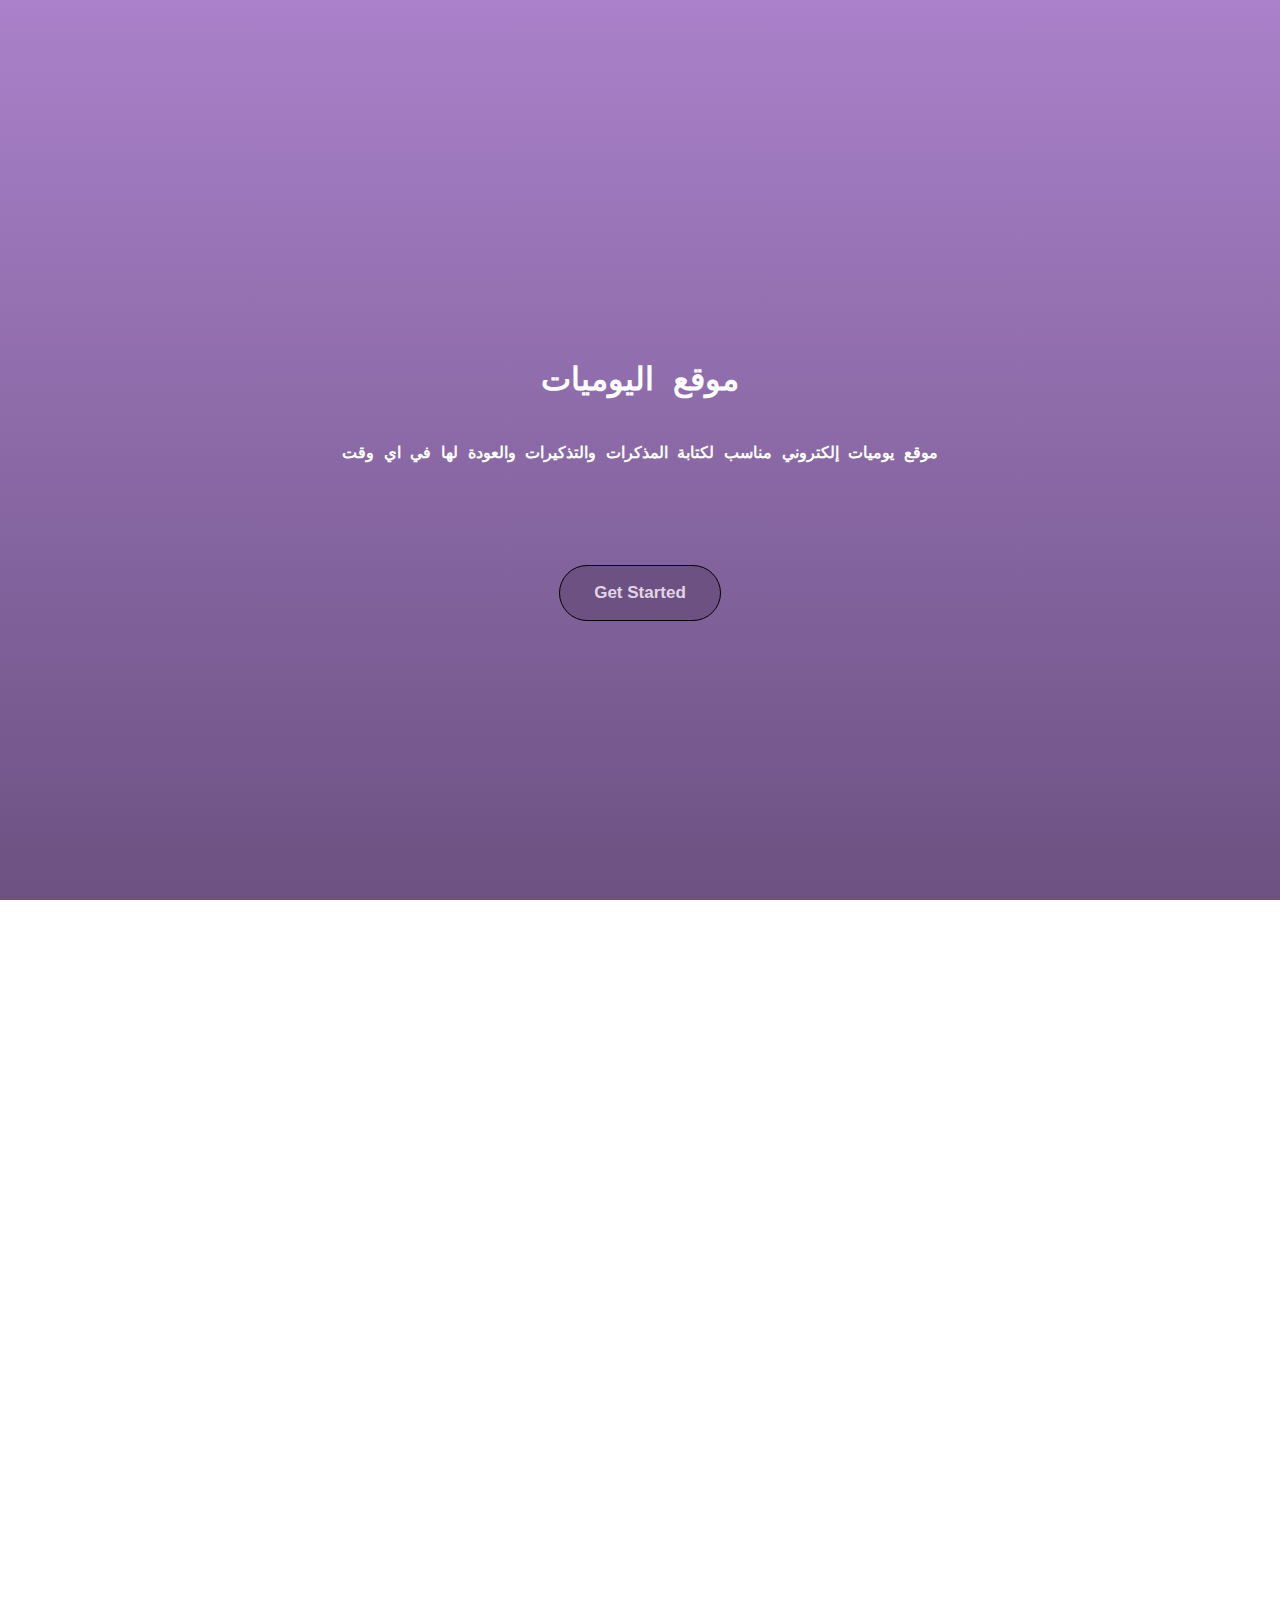
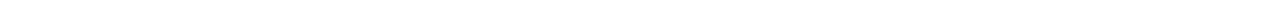
<file: index.html>
<!DOCTYPE html>
<html lang="ar">
<head>
    <meta charset="UTF-8">
    <meta name="viewport" content="width=device-width, initial-scale=1.0">
    <title>Diary Website</title>
    <link href="index.html">
    <link rel="stylesheet" href="styles2.css">
</head>
<body>
    <div class="fade-in-text">
        <h1 style="padding-top: 30%;">موقع اليوميات</h1>
    </div>
    <div class="fade-in-text2">
        <h4 style="text-align: center;">موقع يوميات إلكتروني مناسب لكتابة المذكرات والتذكيرات والعودة لها في اي وقت </h4>
    </div>
    <div class="calendar"></div>
    <a href="TheDiaryWebsite.html">
    <button style="margin-top: 50%;">
        Get Started
    </button> 
    </a>
    <h6>Hadeel Ali</h6>
</body>
</html>
</file>
<file: styles2.css>
body{
  margin: 0;
  padding: 0;
  background-color: #f0f0f0;
  background: linear-gradient(#aa81ca, #6c5182);
  background-repeat: no-repeat;
  background-attachment: fixed;
  display: flex;
  flex-direction: column;
  justify-content: center;
  align-items: center;
  min-height: 100vh;
}
h6{
  position: absolute;
  margin-top: 183%;
  margin-right: 80%;
  color: #ffffff;
  font-family: 'Courier New', Courier, monospace;
  }
.fade-in-text{
  color: #fff;
  font-family:'Courier New', Courier, monospace;
  animation: fadeIn 3s;
  }
.fade-in-text2{
  color: #fff;
  font-family: 'Courier New', Courier, monospace;
  animation: fadeIn 3s;
  }
@keyframes fadeIn {
  0% { opacity: 0; }
  100% { opacity: 1; }
}
button {
  background-color: #6c5182/*6e517ce6*/;
  color: rgb(226, 212, 230);
  border-radius: 10em;
  font-size: 17px;
  font-weight: 600;
  padding: 1em 2em;
  cursor: pointer;
  transition: all 0.3s ease-in-out;
  border: 1px solid black;
  box-shadow: 0 0 0 0 black;
  animation: fadeIn 3s;
}
@keyframes fadeIn {
  0% {opacity: 0;}
  100% {opacity: 1;}
}
button:hover {
  transform: translateY(-4px) translateX(-2px);
  box-shadow: 2px 5px 0 0 rgb(43, 35, 51);
};

button:active {
  transform: translateY(2px) translateX(1px);
  box-shadow: 0 0 0 0 rgb(43, 35, 51);
};
</file>
